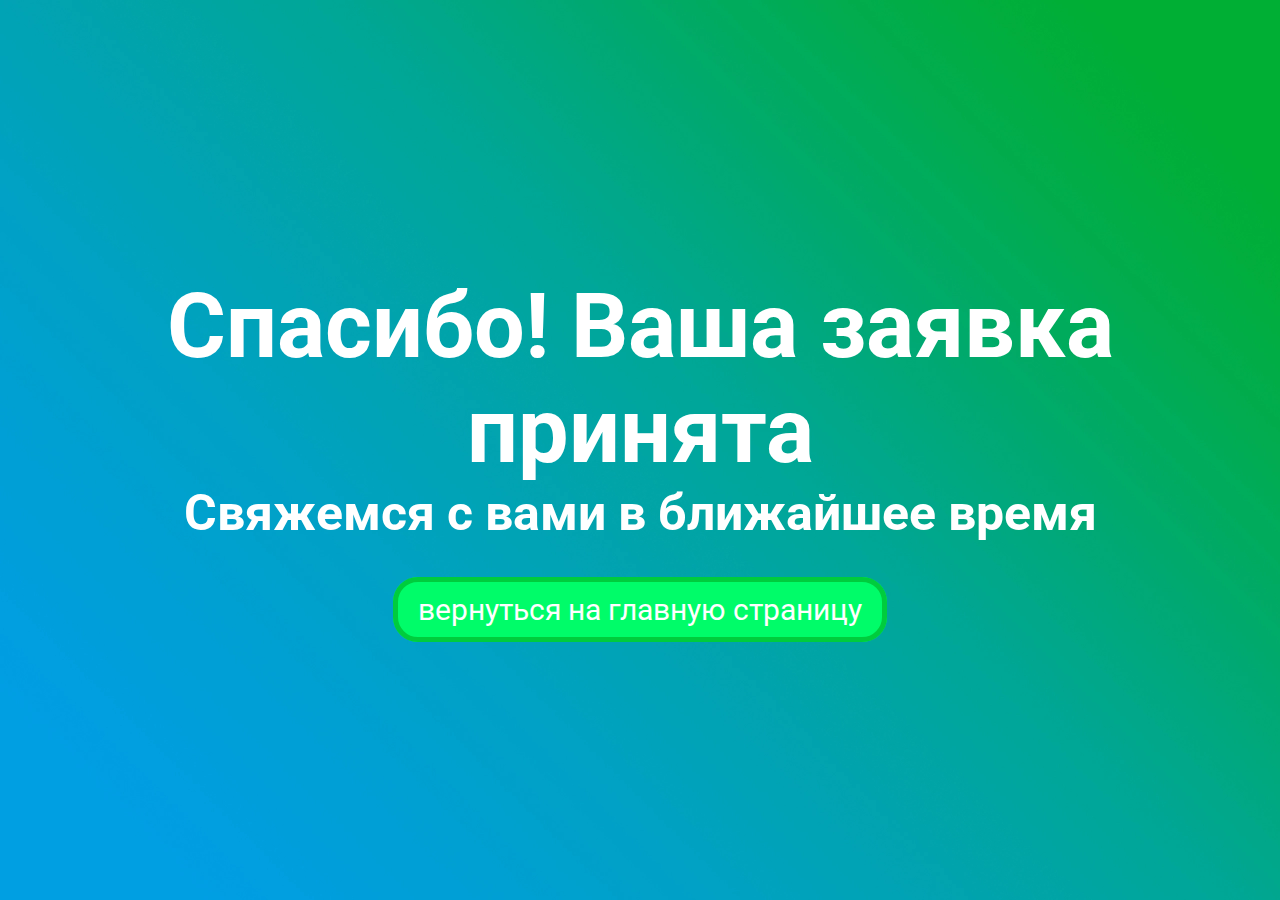
<file: thank-you.html>
<!DOCTYPE html>
<html lang="ru">

<head>
    <meta charset="UTF-8">
    <meta http-equiv="X-UA-Compatible" content="IE=edge">
    <meta name="viewport" content="width=device-width, initial-scale=1.0">
    <link
        href="https://fonts.googleapis.com/css2?family=Montserrat+Alternates:wght@500;600;700;800;900&family=Montserrat:wght@300;400;500;600;700&family=Roboto:wght@500&display=swap"
        rel="stylesheet">
    <link rel="stylesheet" href="css/style.css">
    <title>Zarafshon Med</title>
</head>

<body class="body-order">
    <div class="order">
        <h1>Спасибо!
            Ваша заявка принята</h1>
        <h3>Свяжемся с вами в ближайшее время</h3>
        <a href="index.html">вернуться на главную страницу</a>
    </div>
</body>

</html>
</file>
<file: css/style.css>
*,
*::before,
*::after {
    box-sizing: border-box;
    -webkit-box-sizing: border-box;
    -moz-box-sizing: border-box;
    margin: 0;
    padding: 0;
}

p {
    margin: 0;
    padding: 0;
}

h1,
h2,
h3,
h4,
h5,
h6 {
    margin: 0;
    padding: 0;
}

li {
    list-style: none;
}

a {
    color: #fff;
    text-decoration: none;
}

img {
    width: 100%;
    height: auto;
}

.container {
    max-width: 1170px;
    width: 100%;
    padding: 0 15px;
}

.main {
    overflow: hidden;
}

/* Header
============================================= */
.header {
    position: absolute;
    width: 100%;
    z-index: 9;
    top: 0;
    left: 0;
    right: 0;
}

.header__info {
    display: -webkit-box;
    display: -ms-flexbox;
    display: flex;
    -webkit-box-pack: center;
    -ms-flex-pack: center;
    justify-content: center;
    text-align: center;
    -webkit-box-orient: vertical;
    -webkit-box-direction: normal;
    -ms-flex-direction: column;
    flex-direction: column;
    -webkit-box-align: center;
    -ms-flex-align: center;
    align-items: center;
    position: absolute;
    z-index: 2;
    top: 0;
    left: 0;
    right: 0;
    top: calc(50% - 147px);
}

.nav {
    display: -webkit-box;
    display: -ms-flexbox;
    display: flex;
    -webkit-box-pack: justify;
    -ms-flex-pack: justify;
    justify-content: space-between;
    -webkit-box-align: center;
    -ms-flex-align: center;
    align-items: center;
    padding-top: 37px;
}

.nav.fixed {
    width: 100%;
    display: -webkit-box;
    display: -ms-flexbox;
    display: flex;
    -webkit-box-pack: center;
    -ms-flex-pack: center;
    justify-content: center;
    -webkit-box-align: center;
    -ms-flex-align: center;
    align-items: center;
    position: fixed;
    z-index: 2;
    border: none;
    background: #fff;
    -webkit-box-shadow: 0 5px 10px rgba(0, 0, 0, 0.5);
    box-shadow: 0 5px 10px rgba(0, 0, 0, 0.5);
    height: 75px;
    left: 0;
    padding-top: 0;
    -webkit-transition: all .5s ease-in;
    -o-transition: all .5s ease-in;
    transition: all .5s ease-in;
}

.nav.fixed .logo img {
    width: 80%;
}

.nav.fixed .logo::after {
    display: none;
}

.nav__link a {
    padding: 5px 20px;
    position: relative;
    margin: 0 10px;
    display: inline-block;
    font-size: 14px;
    color: #00444f;
    font-weight: 700;
    font-family: "Montserrat Alternates";
    text-transform: uppercase;
}

.nav__link a span {
    position: absolute;
    display: block;
    background: #00444f;
}

.nav__link a span:nth-child(1) {
    left: 0;
    bottom: 0;
    width: 2px;
    height: 100%;
    transform: scaleY(0);
    -webkit-transform: scaleY(0);
    -moz-transform: scaleY(0);
    -ms-transform: scaleY(0);
    -o-transform: scaleY(0);
    -webkit-transform-origin: top;
    -ms-transform-origin: top;
    transform-origin: top;
    -webkit-transition: -webkit-transform .5s;
    transition: -webkit-transform .5s;
    transition: transform .5s;
    transition: transform .5s, -webkit-transform .5s;
    -webkit-transition: transform .5s;
    -moz-transition: transform .5s;
    -ms-transition: transform .5s;
    -o-transition: transform .5s;
}

.nav__link a:hover span:nth-child(1) {
    transform: scaleY(1);
    -webkit-transform: scaleY(1);
    -moz-transform: scaleY(1);
    -ms-transform: scaleY(1);
    -o-transform: scaleY(1);
    -webkit-transform-origin: bottom;
    -ms-transform-origin: bottom;
    transform-origin: bottom;
    -webkit-transition: -webkit-transform .5s;
    transition: -webkit-transform .5s;
    transition: transform .5s;
    transition: transform .5s, -webkit-transform .5s;
    -webkit-transition: transform .5s;
    -moz-transition: transform .5s;
    -ms-transition: transform .5s;
    -o-transition: transform .5s;
}

.nav__link a span:nth-child(2) {
    left: 0;
    bottom: 0;
    width: 100%;
    height: 2px;
    transform: scaleX(0);
    -webkit-transform: scaleX(0);
    -moz-transform: scaleX(0);
    -ms-transform: scaleX(0);
    -o-transform: scaleX(0);
    -webkit-transform-origin: left;
    -ms-transform-origin: left;
    transform-origin: left;
    -webkit-transition: -webkit-transform .5s;
    transition: -webkit-transform .5s;
    transition: transform .5s;
    transition: transform .5s, -webkit-transform .5s;
    -webkit-transition: transform .5s;
    -moz-transition: transform .5s;
    -ms-transition: transform .5s;
    -o-transition: transform .5s;
}

.nav__link a:hover span:nth-child(2) {
    transform: scaleX(1);
    -webkit-transform: scaleX(1);
    -moz-transform: scaleX(1);
    -ms-transform: scaleX(1);
    -o-transform: scaleX(1);
    -webkit-transform-origin: right;
    -ms-transform-origin: right;
    transform-origin: right;
    -webkit-transition: -webkit-transform .5s;
    transition: -webkit-transform .5s;
    transition: transform .5s;
    transition: transform .5s, -webkit-transform .5s;
    -webkit-transition: transform .5s;
    -moz-transition: transform .5s;
    -ms-transition: transform .5s;
    -o-transition: transform .5s;
}

.nav__link a span:nth-child(3) {
    right: 0;
    top: 0;
    width: 2px;
    height: 100%;
    transform: scaleY(0);
    -webkit-transform: scaleY(0);
    -moz-transform: scaleY(0);
    -ms-transform: scaleY(0);
    -o-transform: scaleY(0);
    -webkit-transform-origin: bottom;
    -ms-transform-origin: bottom;
    transform-origin: bottom;
    -webkit-transition: -webkit-transform .5s;
    transition: -webkit-transform .5s;
    transition: transform .5s;
    transition: transform .5s, -webkit-transform .5s;
    -webkit-transition: transform .5s;
    -moz-transition: transform .5s;
    -ms-transition: transform .5s;
    -o-transition: transform .5s;
}

.nav__link a:hover span:nth-child(3) {
    transform: scaleY(1);
    -webkit-transform: scaleY(1);
    -moz-transform: scaleY(1);
    -ms-transform: scaleY(1);
    -o-transform: scaleY(1);
    -webkit-transform-origin: top;
    -ms-transform-origin: top;
    transform-origin: top;
    -webkit-transition: -webkit-transform .5s;
    transition: -webkit-transform .5s;
    transition: transform .5s;
    transition: transform .5s, -webkit-transform .5s;
    -webkit-transition: transform .5s;
    -moz-transition: transform .5s;
    -ms-transition: transform .5s;
    -o-transition: transform .5s;
}

.nav__link a span:nth-child(4) {
    left: 0;
    top: 0;
    width: 100%;
    height: 2px;
    transform: scaleX(0);
    -webkit-transform: scaleX(0);
    -moz-transform: scaleX(0);
    -ms-transform: scaleX(0);
    -o-transform: scaleX(0);
    -webkit-transform-origin: right;
    -ms-transform-origin: right;
    transform-origin: right;
    -webkit-transition: -webkit-transform .5s;
    transition: -webkit-transform .5s;
    transition: transform .5s;
    transition: transform .5s, -webkit-transform .5s;
    -webkit-transition: transform .5s;
    -moz-transition: transform .5s;
    -ms-transition: transform .5s;
    -o-transition: transform .5s;
}

.nav__link a:hover span:nth-child(4) {
    transform: scaleX(1);
    -webkit-transform: scaleX(1);
    -moz-transform: scaleX(1);
    -ms-transform: scaleX(1);
    -o-transform: scaleX(1);
    -webkit-transform-origin: left;
    -ms-transform-origin: left;
    transform-origin: left;
    -webkit-transition: -webkit-transform .5s;
    transition: -webkit-transform .5s;
    transition: transform .5s;
    transition: transform .5s, -webkit-transform .5s;
    -webkit-transition: transform .5s;
    -moz-transition: transform .5s;
    -ms-transition: transform .5s;
    -o-transition: transform .5s;
}

.nav__link a:hover {
    color: #000000;
    transition: all .3s ease-in;
    -webkit-transition: all .3s ease-in;
    -moz-transition: all .3s ease-in;
    -ms-transition: all .3s ease-in;
    -o-transition: all .3s ease-in;
}

.nav__link a:last-child {
    margin-right: 0;
}

.tel {
    display: -webkit-box;
    display: -ms-flexbox;
    display: flex;
    -webkit-box-align: center;
    -ms-flex-align: center;
    align-items: center;
}

.tel img {
    width: 21px;
    height: 21px;
    margin-right: 10px;
}

.tel a {
    font-size: 14px;
    line-height: 17px;
    color: #00444f;
    font-weight: 600;
    font-family: "Montserrat";
}

.tel a:hover {
    color: #000;
    -webkit-transition: all .3s ease-in;
    -o-transition: all .3s ease-in;
    transition: all .3s ease-in;
}

/* Intro
============================================= */
.intro {
    position: relative;
    display: -webkit-box;
    display: -ms-flexbox;
    display: flex;
    -webkit-box-align: center;
    -ms-flex-align: center;
    align-items: center;
    -webkit-box-pack: center;
    -ms-flex-pack: center;
    justify-content: center;
}

.intro .container {
    position: absolute;
    top: 40%;
}

.intro__title {
    font-size: 60px;
    line-height: 68px;
    color: #002b32;
    font-weight: 900;
    font-family: 'Montserrat Alternates';
    position: absolute;
    z-index: 3;
    background: url('../img/gradient.webp') no-repeat center;
    -webkit-background-clip: text;
    -webkit-text-fill-color: transparent;
    -webkit-animation-duration: 5s;
    animation-duration: 5s;
    -webkit-animation-name: gradient;
    animation-name: gradient;
    -webkit-animation-iteration-count: infinite;
    animation-iteration-count: infinite;
}

@-webkit-keyframes gradient {
    0% {
        background-position: 0%;
    }

    60% {
        background-position: 0%;
    }

    100% {
        background-position: -800%;
    }
}

@keyframes gradient {
    0% {
        background-position: 0%;
    }

    60% {
        background-position: 0%;
    }

    100% {
        background-position: -800%;
    }
}

/* Section
============================================= */
.section {
    margin-bottom: 0;
}

.section__title {
    font-size: 35px;
    line-height: 55px;
    color: #002b32;
    font-weight: 800;
    font-family: "Montserrat Alternates";
    margin-bottom: 40px;
    margin-top: 80px;
}

.sec-title {
    margin-top: 0;
    padding-top: 80px;
}

.section__content-top {
    display: -webkit-box;
    display: -ms-flexbox;
    display: flex;
    -webkit-box-align: center;
    -ms-flex-align: center;
    align-items: center;
    -webkit-box-pack: justify;
    -ms-flex-pack: justify;
    justify-content: space-between;
    overflow: hidden;
}

.section__content-left {
    width: 603px;
    height: 357px;
    margin-right: 15px;
    overflow: hidden;
    border-radius: 20px;
}

.section__bottom-right {
    overflow: hidden;
    border-radius: 20px;
    -webkit-border-radius: 20px;
    -moz-border-radius: 20px;
    -ms-border-radius: 20px;
    -o-border-radius: 20px;
}

.section__content-img {
    -webkit-animation-name: section-img;
    animation-name: section-img;
    -webkit-animation-iteration-count: infinite;
    animation-iteration-count: infinite;
    -webkit-animation-duration: 20s;
    animation-duration: 20s;
}

@-webkit-keyframes section-img {
    0% {
        transform: scale(1);
        -webkit-transform: scale(1);
        -moz-transform: scale(1);
        -ms-transform: scale(1);
        -o-transform: scale(1);
    }

    100% {
        transform: scale(1.5);
        -webkit-transform: scale(1.5);
        -moz-transform: scale(1.5);
        -ms-transform: scale(1.5);
        -o-transform: scale(1.5);
    }
}

@keyframes section-img {
    0% {
        transform: scale(1);
        -webkit-transform: scale(1);
        -moz-transform: scale(1);
        -ms-transform: scale(1);
        -o-transform: scale(1);
    }

    100% {
        transform: scale(1.5);
        -webkit-transform: scale(1.5);
        -moz-transform: scale(1.5);
        -ms-transform: scale(1.5);
        -o-transform: scale(1.5);
    }
}

.section__content-left img {
    max-width: 578px;
    height: 357px;
    width: 100%;
}

.section__content-right {
    margin-left: 15px;
    width: 603px;
    height: 357px;
    border-radius: 20px;
    -webkit-filter: drop-shadow(0 0 5px rgba(0, 181, 208, 0.25));
    filter: drop-shadow(0 0 5px rgba(0, 181, 208, 0.25));
    background-color: #ffffff;
}

.section__content-right h3 {
    font-size: 17px;
    color: #000000;
    font-weight: 500;
    font-family: "Montserrat";
    padding: 30px 0 20px 30px;
}

.section__content-right p {
    font-size: 17px;
    line-height: 23px;
    color: #000000;
    font-weight: 400;
    font-family: "Montserrat";
    padding: 30px;
    padding-top: 0;
}

.section__info-1 {
    margin-bottom: 110px;
}

.section__info-2 {
    display: -webkit-box;
    display: -ms-flexbox;
    display: flex;
}

.section__content-box {
    display: -webkit-box;
    display: -ms-flexbox;
    display: flex;
    -webkit-box-align: center;
    -ms-flex-align: center;
    align-items: center;
    margin-bottom: 15px;
    width: 551px;
    height: 127px;
    -webkit-filter: drop-shadow(0px 8px 15px rgba(0, 181, 208, 0.25));
    filter: drop-shadow(0px 8px 15px rgba(0, 181, 208, 0.25));
    background-color: #ffffff;
}

.section__bottom-left {
    margin-right: 15px;
    width: 555px;
    height: 357px;
}

.section__bottom-right {
    margin-left: 15px;
}

.section__content-box img {
    width: 16%;
    margin-right: 22px;
    margin-left: 20px;
    border-radius: 18px;
    background-color: #eafcff;
    padding: 12px;
}

.section__content-box p {
    font-size: 19px;
    color: #0f2336;
    font-weight: 700;
    font-family: "Montserrat Alternates";
}

/* Article
============================================= */
.article {
    padding-top: 80px;
}

.article__inner {
    background: url('../img/article-bg.webp') no-repeat center;
    background-size: cover;
    width: 100%;
    height: 550px;
    display: -webkit-box;
    display: -ms-flexbox;
    display: flex;
    -webkit-box-align: center;
    -ms-flex-align: center;
    align-items: center;
    margin-bottom: 0;
}

.article__title {
    font-size: 35px;
    color: #002b32;
    margin-left: 80px;
    padding-top: 25px;
    font-weight: 800;
    font-family: "Montserrat Alternates";
}

/* Slider */
.slick-slider {
    position: relative;

    display: block;
    -webkit-box-sizing: border-box;
    box-sizing: border-box;

    -webkit-user-select: none;
    -moz-user-select: none;
    -ms-user-select: none;
    user-select: none;

    -webkit-touch-callout: none;
    -khtml-user-select: none;
    -ms-touch-action: pan-y;
    touch-action: pan-y;
    -webkit-tap-highlight-color: transparent;
    outline: none;
    margin: 0 auto;
    text-align: center;
    margin-top: 30px;
    padding-bottom: 40px;
}

.slick-list {
    position: relative;

    display: block;
    overflow: hidden;

    outline: none;
    margin: 0;
    padding: 0;
}

.slick-list:focus {
    outline: none;
}

.slick-list.dragging {
    cursor: pointer;
}

.slick-slider .slick-track,
.slick-slider .slick-list {
    -webkit-transform: translate3d(0, 0, 0);
    -ms-transform: translate3d(0, 0, 0);
    transform: translate3d(0, 0, 0);
}

.slick-track {
    position: relative;
    top: 0;
    left: 0;

    display: block;
    margin-left: auto;
    margin-right: auto;
}

.slick-track:before,
.slick-track:after {
    display: table;
    content: '';
}

.slick-track:after {
    clear: both;
}

.slick-loading .slick-track {
    visibility: hidden;
}

.slick-slide {
    display: none;
    float: left;
    outline: none;
    height: 100%;
    min-height: 1px;
}

[dir='rtl'] .slick-slide {
    float: right;
}

.slick-slide img {
    display: block;
    max-width: 150px;
    margin: 0 auto;
    width: 100%;
}

.slick-slide.slick-loading img {
    display: none;
}

.slick-slide.dragging img {
    pointer-events: none;
}

.slick-initialized .slick-slide {
    display: block;
}

.slick-loading .slick-slide {
    visibility: hidden;
}

.slick-vertical .slick-slide {
    display: block;

    height: auto;

    border: 1px solid transparent;
}

.slick-arrow.slick-hidden {
    display: none;
}

.slick-dots {
    bottom: 50px;
}

.slick-dots li {
    background: none;
}

.slick-dots li button:before {
    font-size: 10px;
    color: #fff;
    opacity: 1;
}

.slick-dots li.slick-active button:before {
    opacity: 1;
    font-size: 15px;
    color: #C8B372;
}

.slick-next:before,
.slick-prev:before {
    font-family: 'slick';
    font-size: 30px;
    line-height: 1;
    opacity: 1;
    color: #fff;
    -webkit-font-smoothing: antialiased;
    -moz-osx-font-smoothing: grayscale;
}

.slick-prev {
    left: -35px;
}

.slider-item {
    width: 247px;
    height: 375px;
    border-radius: 10px;
    -webkit-filter: drop-shadow(0 0 10px rgba(0, 125, 145, 0.1));
    filter: drop-shadow(0 0 10px rgba(0, 125, 145, 0.1));
    background-color: #ffffff;
    margin: 0 10px;
    display: -webkit-box;
    display: -ms-flexbox;
    display: flex;
    -webkit-box-align: center;
    -ms-flex-align: center;
    align-items: center;
    -webkit-box-pack: center;
    -ms-flex-pack: center;
    justify-content: center;
    -webkit-box-orient: vertical;
    -webkit-box-direction: normal;
    -ms-flex-direction: column;
    flex-direction: column;
    cursor: pointer;
}

.slider__top {
    position: relative;
    overflow: hidden;
}

.slider-item:hover .slider-img {
    position: absolute;
    left: 0;
    right: 0;
    transform: scale(1.3);
    -webkit-transform: scale(1.3);
    -moz-transform: scale(1.3);
    -ms-transform: scale(1.3);
    -o-transform: scale(1.3);
    transition: all .6s ease-in;
    -webkit-transition: all .6s ease-in;
    -moz-transition: all .6s ease-in;
    -ms-transition: all .6s ease-in;
    -o-transition: all .6s ease-in;
}

.slider__top {
    height: 225px;
    display: -webkit-box;
    display: -ms-flexbox;
    display: flex;
    -webkit-box-align: center;
    -ms-flex-align: center;
    align-items: center;
}

.slider__bottom {
    height: 224px;
    position: relative;
}

.slider__bottom h4 {
    font-size: 16px;
    color: #000000;
    font-weight: 500;
    font-family: "Montserrat";
    text-align: center;
    margin-bottom: 17px;
}

.slider__bottom p {
    font-size: 14px;
    line-height: 15px;
    color: #000000;
    font-weight: 400;
    font-family: "Montserrat";
    text-align: center;
    margin: 0 auto;
    width: 150px;
    margin-bottom: 30px;
}

.slider__bottom a {
    font-size: 10px;
    color: #ffffff;
    font-weight: 500;
    font-family: "Montserrat";
    text-align: center;
    width: 128px;
    border-radius: 14px;
    background-color: #00b5d0;
    padding: 8px 32px;
    position: absolute;
    left: calc(50% - 64px);
    top: 43%;
}

.action__button-info {
    position: relative;
    outline: none;
    cursor: pointer;
}

.action__button-info:before {
    position: absolute;
    content: '';
    top: -2px;
    left: -2px;
    height: calc(100% + 4px);
    width: calc(100% + 4px);
    border-radius: 14px;
    z-index: -1;
    opacity: 1;
    filter: blur(1px);
    background: -o-linear-gradient(45deg, #00ffbf, #6efc4b, #fffb00, #48ff00, #00ffd5, #002bff, #7a00ff, #ff00c8, #d9ff00);
    background: linear-gradient(45deg, #00ffbf, #6efc4b, #fffb00, #48ff00, #00ffd5, #002bff, #7a00ff, #ff00c8, #d9ff00);
    background-size: 400%;
    -webkit-transition: opacity .3s ease-in-out;
    -o-transition: opacity .3s ease-in-out;
    transition: opacity .3s ease-in-out;
    -webkit-animation: animate 20s linear infinite;
    animation: animate 20s linear infinite;
    -webkit-filter: blur(1px);
    -webkit-border-radius: 14px;
    -moz-border-radius: 14px;
    -ms-border-radius: 14px;
    -o-border-radius: 14px;
}

.action__button-info:hover:before {
    opacity: 1;
}

.action__button-info:hover:active {
    background: none;
}

.action__button-info:hover:active:before {
    filter: blur(2px);
    -webkit-filter: blur(2px);
}

.action__button-info:hover {
    background: none;
}

@-webkit-keyframes animate {
    0% {
        background-position: 0 0;
    }

    50% {
        background-position: 400% 0;
    }

    100% {
        background-position: 0 0;
    }
}

@keyframes animate {
    0% {
        background-position: 0 0;
    }

    50% {
        background-position: 400% 0;
    }

    100% {
        background-position: 0 0;
    }
}

/* Article
============================================= */
.article__content {
    display: -webkit-box;
    display: -ms-flexbox;
    display: flex;
    -webkit-box-pack: justify;
    -ms-flex-pack: justify;
    justify-content: space-between;
    padding-top: 50px;
    margin-bottom: 100px;
}

.news {
    margin: 0 15px;
    width: 372px;
    height: 475px;
    border-radius: 20px;
    background-color: #f6f6f6;
    overflow: hidden;
}

.news__top {
    position: relative;
    overflow: hidden;
}

.news img {
    border-top-left-radius: 20px;
    border-top-right-radius: 20px;
}

.news:hover .news-img {
    transform: scale(1.3);
    transition: all .5s linear;
    -webkit-transform: scale(1.3);
    -moz-transform: scale(1.3);
    -ms-transform: scale(1.3);
    -o-transform: scale(1.3);
    -webkit-transition: all .5s linear;
    -moz-transition: all .5s linear;
    -ms-transition: all .5s linear;
    -o-transition: all .5s linear;
    border-top-left-radius: 20px;
    border-top-right-radius: 20px;
}

.news h3 {
    font-size: 17px;
    color: #222221;
    font-weight: 600;
    font-family: "Montserrat Alternates";
    padding: 20px;
}

.news p {
    font-size: 14px;
    color: #333333;
    font-weight: 500;
    font-family: "Montserrat Alternates";
    padding: 0 20px 45px 20px;
}

.news:hover {
    background-color: #69dbd6;
    transition: all .4s ease-in;
    -webkit-transition: all .4s ease-in;
    -moz-transition: all .4s ease-in;
    -ms-transition: all .4s ease-in;
    -o-transition: all .4s ease-in;
}

.news:hover p {
    color: #fff;
}

.news:hover h3 {
    color: #fff;
}

.news1-title {
    margin: 50px auto;
    text-align: center;
}

.news1-bottom {
    padding-bottom: 50px;
    margin-top: 30px;
}

.news1-bottom h3 {
    padding-bottom: 20px;
}

/* Contact
============================================= */
.contact {
    background: url('../img/contact-bg.webp') no-repeat center;
    background-size: cover;
    width: 100%;
    height: 850px;
    position: relative;
}

.contact__content {
    display: -webkit-box;
    display: -ms-flexbox;
    display: flex;
    -webkit-box-pack: center;
    -ms-flex-pack: center;
    justify-content: center;
    -webkit-box-align: center;
    -ms-flex-align: center;
    align-items: center;
    padding-top: 79px;
    position: relative;
    z-index: 2;
}

.circle-1 {
    position: absolute;
    width: 159px;
    left: -5%;
    top: -3px;
    z-index: -1;
}

.circle-2 {
    position: absolute;
    width: 335px;
    bottom: -10%;
    right: -15%;
    z-index: 1;
}

.circle-3 {
    position: absolute;
    width: 653px;
    bottom: -12%;
    left: -8%;
    z-index: -1;
}

.contact__content-left {
    position: relative;
    overflow: hidden;
}

.contact__content-right {
    text-align: center;
}

.nurse {
    width: 618px;
}

form {
    background: url('../img/form.webp') no-repeat center;
    width: 522px;
    height: 625px;
}

.contact__content-right h3 {
    font-size: 35px;
    line-height: 55px;
    color: #002b32;
    font-weight: 800;
    font-family: "Montserrat Alternates";
}

.contact__content-right p {
    font-size: 18px;
    color: #002b32;
    font-weight: 500;
    font-family: "Montserrat Alternates";
    text-align: center;
    margin-bottom: 20px;
    margin-top: 8px;
}

.name {
    width: 460px;
    border-radius: 10px;
    -webkit-filter: drop-shadow(0 0 2.5px rgba(0, 0, 0, 0.25));
    filter: drop-shadow(0 0 2.5px rgba(0, 0, 0, 0.25));
    background-color: #ffffff;
    border: none;
    outline: none;
    font-size: 15px;
    color: #002b32;
    font-weight: 300;
    font-family: "Montserrat";
    padding: 29px 0 29px 25px;
    margin: 20px 0;
    margin-top: 60px;
}

.telephone {
    width: 460px;
    border-radius: 10px;
    -webkit-filter: drop-shadow(0 0 2.5px rgba(0, 0, 0, 0.25));
    filter: drop-shadow(0 0 2.5px rgba(0, 0, 0, 0.25));
    background-color: #ffffff;
    border: none;
    outline: none;
    font-size: 15px;
    color: #002b32;
    font-weight: 300;
    font-family: "Montserrat";
    padding: 29px 0 29px 25px;
    margin: 20px 0;
}

.message {
    width: 460px;
    border-radius: 10px;
    -webkit-filter: drop-shadow(0 0 2.5px rgba(0, 0, 0, 0.25));
    filter: drop-shadow(0 0 2.5px rgba(0, 0, 0, 0.25));
    background-color: #ffffff;
    border: none;
    font-size: 15px;
    color: #002b32;
    font-weight: 300;
    font-family: "Montserrat";
    padding: 28px 0 28px 25px;
    margin: 20px 0;
    max-height: 80px;
    outline: none;
    resize: none;

}

.form__info {
    display: -webkit-box;
    display: -ms-flexbox;
    display: flex;
    width: 300px;
    margin: 0 auto;
    font-size: 15px;
    color: #001d22;
    font-weight: 300;
    font-family: "Montserrat";
    -webkit-box-align: center;
    -ms-flex-align: center;
    align-items: center;
    margin-top: 15px;
    margin-bottom: 30px;
}

.chekbox {
    width: 16px;
    background: #fff;
    color: #000;
}

.form__info span {
    color: #00ffff;
}

.form-link {
    font-size: 15px;
    color: #ffffff;
    font-weight: 700;
    font-family: "Montserrat";
    width: 250px;
    border-radius: 28px;
    filter: drop-shadow(0 0 10px #a1f2ff);
    background-color: #007d91;
    padding: 15px;
    cursor: pointer;
    -webkit-filter: drop-shadow(0 0 10px #a1f2ff);
    border: none;
    outline: none;
}

.form-link:hover {
    color: #00ffff;
}

.caption-a {
    -webkit-animation-name: caption-effects;
    animation-name: caption-effects;
    -webkit-animation-duration: 1s;
    animation-duration: 1s;
    -webkit-animation-timing-function: linear;
    animation-timing-function: linear;
    -webkit-animation-iteration-count: infinite;
    animation-iteration-count: infinite;
    transition: all 1s linear;
    -webkit-transition: all 1s linear;
    -moz-transition: all 1s linear;
    -ms-transition: all 1s linear;
    -o-transition: all 1s linear;
}

@-webkit-keyframes caption-effects {
    0% {
        -webkit-box-shadow: 0 0 10px #007d91, 0 0 10px #007d91, 0 0 10px #007d91;
        box-shadow: 0 0 10px #007d91, 0 0 10px #007d91, 0 0 10px #007d91;
    }

    50% {
        -webkit-box-shadow: none;
        box-shadow: none;
        background: #d99f5702;
    }

    100% {
        -webkit-box-shadow: 0 0 10px #007d91, 0 0 10px #007d91, 0 0 10px #007d91;
        box-shadow: 0 0 10px #007d91, 0 0 10px #007d91, 0 0 10px #007d91;
    }
}

@keyframes caption-effects {
    0% {
        -webkit-box-shadow: 0 0 10px #007d91, 0 0 10px #007d91, 0 0 10px #007d91;
        box-shadow: 0 0 10px #007d91, 0 0 10px #007d91, 0 0 10px #007d91;
    }

    50% {
        -webkit-box-shadow: none;
        box-shadow: none;
        background: #d99f5702;
    }

    100% {
        -webkit-box-shadow: 0 0 10px #007d91, 0 0 10px #007d91, 0 0 10px #007d91;
        box-shadow: 0 0 10px #007d91, 0 0 10px #007d91, 0 0 10px #007d91;
    }
}

/* Footer
============================================= */
.footer {
    background: url('../img/footer-bg.webp') no-repeat center;
    background-size: cover;
    width: 100%;
    height: 220px;
    display: -webkit-box;
    display: -ms-flexbox;
    display: flex;
    -webkit-box-align: center;
    -ms-flex-align: center;
    align-items: center;
}

.footer__content {
    display: -webkit-box;
    display: -ms-flexbox;
    display: flex;
    -webkit-box-align: center;
    -ms-flex-align: center;
    align-items: center;
    -webkit-box-pack: justify;
    -ms-flex-pack: justify;
    justify-content: space-between;
}

.copyright {
    font-size: 13px;
    line-height: 20px;
    color: #ffffff;
    font-weight: 400;
    font-family: "Montserrat";
}

.footer__content h4 {
    font-size: 14px;
    line-height: 20px;
    color: #ffffff;
    font-weight: 400;
    font-family: "Montserrat";
    margin-bottom: 10px;
}

.footer__content a {
    font-size: 14px;
    line-height: 20px;
    color: #ffffff;
    font-weight: 700;
    font-family: "Montserrat";
}

/*  Nav-toggle
========================== */

.nav-toggle {
    position: absolute;
    padding: 15px;
    font-size: 0;
    color: transparent;
    border: 0;
    background: none;
    cursor: pointer;
    display: none;
    top: 24px;
    right: 24px;
    z-index: 1;
    width: 30px;
}

.nav__menu {
    display: -webkit-box;
    display: -ms-flexbox;
    display: flex;
    -webkit-box-pack: justify;
    -ms-flex-pack: justify;
    justify-content: space-between;
}

.nav-toggle:focus {
    outline: 0;
}

.nav-toggle__item {
    width: 100%;
    height: 3px;
    display: block;
    background-color: #00fc69;
    position: absolute;
    top: 0;
    bottom: 0;
    right: 0;
    left: 0;
    margin: auto;
    -webkit-transition: all .5s linear;
    -o-transition: all .5s linear;
    transition: all .5s linear;
}

.nav-toggle.active .nav-toggle__item {
    background: none;
}

.nav-toggle__item::before,
.nav-toggle__item::after {
    content: "";
    width: 100%;
    height: 3px;
    background-color: #00fc69;
    position: absolute;
    left: 0;
    z-index: 1;
    -webkit-transition: -webkit-transform .5s linear;
    transition: -webkit-transform .5s linear;
    -o-transition: transform .5s linear;
    transition: transform .5s linear;
    transition: transform .5s linear, -webkit-transform .5s linear;
    transition: transform .5s linear, -webkit-transform .2s linear;
}

.nav-toggle__item::before {
    top: -8px;
}

.nav-toggle.active .nav-toggle__item::before {
    -webkit-transform-origin: left top;
    -ms-transform-origin: left top;
    transform-origin: left top;
    -webkit-transform: rotate(400deg) translateX(-5px);
    -ms-transform: rotate(400deg) translateX(-5px);
    transform: rotate(400deg) translateX(-5px);
    margin: 10px;
    margin-top: -3px;
}

.nav-toggle.active .nav-toggle__item::after {
    -webkit-transform-origin: left bottom;
    -ms-transform-origin: left bottom;
    transform-origin: left bottom;
    -webkit-transform: rotate(-400deg) translateX(-5px);
    -ms-transform: rotate(-400deg) translateX(-5px);
    transform: rotate(-400deg) translateX(-5px);
    margin: 10px;
    margin-bottom: 7px;
}

.nav-toggle__item::after {
    bottom: -8px;
}

.nav-toggle {
    display: none;
}

/* Modal
============================================= */
.modal-dialog {
    max-width: 1100px;
    margin: 0 auto;
    margin-top: 200px;
}

.modal-content {
    border-radius: 30px;
    -webkit-border-radius: 30px;
    -moz-border-radius: 30px;
    -ms-border-radius: 30px;
    -o-border-radius: 30px;
    border: 1px solid #00b5d0;
}

.modal-header {
    border-bottom: none;
}

.modal-header .btn-close {
    padding: .5rem .5rem;
    margin: 0.5rem 0.5rem -0.5rem auto;
}

.modal__box {
    display: -webkit-box;
    display: -ms-flexbox;
    display: flex;
    -webkit-box-align: center;
        -ms-flex-align: center;
            align-items: center;
    width: 100%;
    margin-bottom: 50px;
}

.modal__box-left {
    width: 50%;
    margin-right: 15px;
    border-radius: 30px;
    background-color: #ffffff;
    border: 1px solid #d7d7d7;
    display: -webkit-box;
    display: -ms-flexbox;
    display: flex;
    -webkit-box-pack: center;
        -ms-flex-pack: center;
            justify-content: center;
    -webkit-box-align: center;
        -ms-flex-align: center;
            align-items: center;
    -webkit-border-radius: 30px;
    -moz-border-radius: 30px;
    -ms-border-radius: 30px;
    -o-border-radius: 30px;
    margin-left: 30px;
    overflow: hidden;
}

.modal__box-left img {
    padding: 55px;
}

.modal__box-left img:hover {
    cursor: pointer;
    transition: all .5s ease-in;
    transform: scale(1.3);
    -webkit-transform: scale(1.3);
    -moz-transform: scale(1.3);
    -ms-transform: scale(1.3);
    -o-transform: scale(1.3);
    -webkit-transition: all .5s ease-in;
    -moz-transition: all .5s ease-in;
    -ms-transition: all .5s ease-in;
    -o-transition: all .5s ease-in;
}

.modal__box-right {
    width: 50%;
    margin-left: 15px;
    margin-right: 30px;
}

.modal__box-right h2 {
    font-size: 30px;
    color: #333333;
    font-weight: 700;
    font-family: "Montserrat Alternates";
    margin-bottom: 10px;
}

.modal__box-right h4 {
    font-size: 25px;
    color: #333333;
    font-weight: 700;
    font-family: "Montserrat Alternates";
    margin-bottom: 15px;
}

.modal__box-right span {
    font-size: 15px;
    color: #333333;
    font-weight: 700;
    font-family: "Montserrat Alternates";
}

.modal__box-right h3 {
    font-size: 23px;
    color: #333333;
    font-weight: 700;
    font-family: "Montserrat Alternates";
    margin-bottom: 15px;
    margin-top: 10px;
}

.modal__box-right p {
    font-size: 17px;
    color: #333333;
    font-weight: 700;
    font-family: "Montserrat Alternates";
    margin-top: 10px;
    max-width: 500px;
}

/* Order
============================================= */
.body-order {
    display: -webkit-box;
    display: -ms-flexbox;
    display: flex;
    -webkit-box-pack: center;
        -ms-flex-pack: center;
            justify-content: center;
    -webkit-box-orient: vertical;
    -webkit-box-direction: normal;
        -ms-flex-direction: column;
            flex-direction: column;
    -webkit-box-align: center;
        -ms-flex-align: center;
            align-items: center;
    height: 100vh;
    overflow: hidden;
    background: url('../img/gradient_1.webp') no-repeat center;
    background-size: cover;
}

.order {
    text-align: center;
    max-width: 1200px;
    padding: 0 15px;
}

.order h1 {
    font-size: 90px;
    font-family: 'Roboto';
    color: #fff;
}

.order h3 {
    font-size: 50px;
    font-family: 'Roboto';
    color: #fff;
    margin-bottom: 50px;
}

.order a {
    font-size: 30px;
    font-family: 'Roboto';
    color: #fff;
    margin-top: 100px;
    padding: 10px 20px;
    border-radius: 25px;
    -webkit-border-radius: 25px;
    -moz-border-radius: 25px;
    -ms-border-radius: 25px;
    -o-border-radius: 25px;
    background: #00fc69;
    border: 5px solid rgb(0, 204, 61);
}

.order a:hover {
    background: none;
}

/* Responsive
============================================= */
@media (max-width: 1150px) {
    .nav__link a {
        margin: 0;
    }

    .section__content-right p {
        font-size: 16px;
        line-height: 20px;
    }

    .section__content-box {
        width: 481px;
        height: 108px;
    }
}

@media (min-width: 992px) and (max-width: 1023px) {
    .nav {
        -webkit-box-pack: center;
        -ms-flex-pack: center;
        justify-content: center;
    }

    .nav__link a {
        padding: 5px 16px;
    }

    .section__content-box {
        width: 465px;
        height: 104.6px;
    }

    .section__title {
        margin-bottom: 30px;
        margin-top: 50px;
    }

    .section__info-1 {
        margin-bottom: 50px;
    }

    .section {
        margin-bottom: 10px;
    }

    .article__inner {
        margin-bottom: 20px;
    }

    .article__content {
        margin-bottom: 50px;
    }

    .footer {
        height: 200px;
    }
}

@media (max-width: 991px) {
    .nav {
        display: block;
        position: absolute;
        top: -1200px;
        left: 0;
        right: 0;
        transition: all 1s ease-in;
        display: -webkit-box;
        display: -ms-flexbox;
        display: flex;
        height: 100vh;
        -webkit-box-orient: vertical;
        -webkit-box-direction: normal;
        -ms-flex-direction: column;
        flex-direction: column;
        -webkit-box-pack: center;
        -ms-flex-pack: center;
        justify-content: center;
        text-align: center;
        border: 1px solid #e4b016;
        opacity: 0;
        width: 100%;
        -webkit-transition: all 1s ease-in;
        -moz-transition: all 1s ease-in;
        -ms-transition: all 1s ease-in;
        -o-transition: all 1s ease-in;
    }

    .modal-dialog {
        margin-top: 0;
    }

    .nav-toggle {
        display: block;
        z-index: 999;
        position: fixed;
    }

    .nav.active {
        top: 1200px;
        opacity: 1;
        transition: all 1s ease-in;
        display: block;
        position: fixed;
        width: 100%;
        left: 0;
        right: 0;
        top: 0;
        background: #000;
        text-align: center;
        height: 100vh;
        display: -webkit-box;
        display: -ms-flexbox;
        display: flex;
        -webkit-box-orient: vertical;
        -webkit-box-direction: normal;
        -ms-flex-direction: column;
        flex-direction: column;
        -webkit-box-pack: center;
        -ms-flex-pack: center;
        justify-content: center;
        padding-top: 0;
        border: 1px solid #e4b016;
        z-index: 99;
        -webkit-transition: all 1s ease-in;
        -moz-transition: all 1s ease-in;
        -ms-transition: all 1s ease-in;
        -o-transition: all 1s ease-in;
    }

    .nav__link {
        display: -webkit-box;
        display: -ms-flexbox;
        display: flex;
        -webkit-box-orient: vertical;
        -webkit-box-direction: normal;
        -ms-flex-direction: column;
        flex-direction: column;
    }

    .logo {
        margin-bottom: 15px;
    }

    .nav__link a {
        font-size: 25px;
        margin: 5px 0;
    }

    .nav__link a:hover {
        color: #fff;
    }

    .tel {
        margin-top: 10px;
    }

    .tel a {
        font-size: 25px;
    }

    .tel a:hover {
        color: #fff;
    }

    .tel img {
        width: 30px;
        height: 30px;
    }

    #nav_toggle.fixed {
        position: relative;
        position: fixed;
    }

    .nav.fixed .nav-toggle {
        display: block;
    }

    .section__content-top {
        -webkit-box-orient: vertical;
        -webkit-box-direction: normal;
        -ms-flex-direction: column;
        flex-direction: column;
        -webkit-box-pack: center;
        -ms-flex-pack: center;
        justify-content: center;
    }

    .section__content-left,
    .section__content-right {
        margin: 0;
        max-width: 904px;
        width: 100%;
        max-height: 533px;
        height: 100%;
        margin-bottom: 50px;
    }

    .section__content-left img {
        max-width: 904px;
        height: auto;
        width: 100%;
    }

    .section__content-right h3,
    .section__content-right p {
        font-size: 19px;
        line-height: 24px;
    }

    .section__title {
        margin-left: 50px;
        margin-top: 40px;
    }

    .section__info-1 {
        margin-bottom: 0;
    }

    .section__info-2 {
        -webkit-box-orient: vertical;
        -webkit-box-direction: normal;
        -ms-flex-direction: column;
        flex-direction: column;
        -webkit-box-pack: center;
        -ms-flex-pack: center;
        justify-content: center;
    }

    .section {
        margin-bottom: 50px;
    }

    .section__bottom-left,
    .section__bottom-right {
        margin: 20px 0;
    }

    .section__bottom-left {
        max-width: 700px;
        width: 100%;
    }

    .section__content-box {
        max-width: 700px;
        width: 100%;
    }

    .article__content {
        -ms-flex-wrap: wrap;
        flex-wrap: wrap;
        -webkit-box-pack: center;
        -ms-flex-pack: center;
        justify-content: center;
    }

    .news {
        margin: 0 20px 40px;
    }

    .article__inner {
        margin-bottom: 0;
    }

    .article__content {
        margin-bottom: 50px;
    }

    .section__content-box img {
        width: 13%;
    }
}

@media (max-width: 850px) {
    .news {
        width: 325px;
    }

    .news h3 {
        padding: 18px;
    }

    .nurse {
        display: none;
    }

    .section__content-right {
        margin-bottom: 0;
    }
}

@media (max-width: 768px) {
    .modal__box {
        -ms-flex-wrap: wrap;
            flex-wrap: wrap;
    }

    .modal__box-left {
        margin-left: 15px;
        width: 100%;
        margin-bottom: 30px;
    }

    .modal__box-right {
        margin-right: 15px;
        width: 100%;
    }

    .modal__box-right p {
        max-width: 700px;
    }

    .sec-title {
        padding-top: 20px;
    }
}

@media (max-width: 576px) {
    .intro__title {
        font-size: 30px;
        line-height: 35px;
    }

    .modal__box-left img {
        padding: 50px;
    }

    .section__title {
        margin-top: 10px;
        margin-bottom: 10px;
        font-size: 25px;
    }

    .section__content-left {
        margin-bottom: 20px;
    }

    .section__bottom-left {
        margin-top: 0;
    }

    .slider-item {
        width: 300px;
    }

    .news {
        max-width: 450px;
        width: 100%;
    }

    .footer {
        height: auto;
    }

    .footer__content {
        -webkit-box-orient: vertical;
        -webkit-box-direction: normal;
        -ms-flex-direction: column;
        flex-direction: column;
        padding-top: 25px;
        padding-bottom: 20px;
        text-align: center;
    }

    .copyright {
        font-size: 15px;
        padding-bottom: 10px;
    }

    .footer-tel {
        margin-bottom: 10px;
    }

    .footer-tel h4 {
        font-size: 16px;
        margin-bottom: 2px;
    }

    .footer__content a {
        font-size: 16px;
    }

    .footer-mail h4 {
        margin-bottom: 0;
        font-size: 16px;
    }

    .article__title {
        margin-left: 0;
        margin-top: 0;
        margin-bottom: 0;
        padding-top: 0;
    }

    .article__content {
        margin-top: 0;
        padding-top: 20px;
        margin-bottom: 10px;
    }

    .section__title {
        margin-left: 0;
        margin-top: 15px;
        margin-bottom: 15px;
    }

    .section__content-right {
        max-height: 700px;
        margin-bottom: 20px;
    }

    .section__bottom-right {
        margin-bottom: 0;
    }

    .contact {
        height: auto;
        padding-bottom: 45px;
    }

    .contact__content {
        padding-top: 20px;
    }

    form {
        max-width: 350px;
        width: 100%;
        height: auto;
        border-radius: 25px;
        -webkit-border-radius: 25px;
        -moz-border-radius: 25px;
        -ms-border-radius: 25px;
        -o-border-radius: 25px;
        margin: 0 auto;
        padding-bottom: 45px;
    }

    .name {
        margin-top: 40px;
    }

    .name,
    .telephone,
    .message {
        padding: 20px;
        height: 62px;
    }

    input,
    textarea {
        max-width: 310px;
        width: 100%;
    }

    .form__info {
        -webkit-box-orient: vertical;
        -webkit-box-direction: reverse;
        -ms-flex-direction: column-reverse;
        flex-direction: column-reverse;
        -webkit-box-pack: center;
        -ms-flex-pack: center;
        justify-content: center;
    }

    .form-link {
        padding: 15px;
    }

    .circle-1,
    .circle-2,
    .circle-3 {
        display: none;
    }

    .chekbox {
        margin-top: 10px;
    }

    .news {
        margin: 15px 0;
    }

    .section__content-box img {
        margin-left: 10px;
        margin-right: 11px;
        width: 20%;
    }

    .section__content-box p {
        font-size: 16px;
    }

    .section__content-right h3 {
        padding: 20px 0 20px 15px;
    }

    .section__content-right p {
        padding: 15px;
        padding-top: 0;
        text-align: justify;
    }

    .article {
        padding-top: 30px;
    }

    .news1-title {
        margin: 30px auto;
        text-align: center;
    }
    
    .news1-bottom {
        padding-bottom: 50px;
        margin-top: 30px;
    }

    .news1-bottom h3 {
        padding-bottom: 20px;
    }

    .order h1 {
        font-size: 40px;
    }
    
    .order h3 {
        font-size: 25px;
        margin-bottom: 40px;
        margin-top: 20px;
    }
    
    .order a {
        font-size: 18px;
    }

}

@media (max-width: 350px) {
    .section__content-right h3 {
        font-size: 16px;
        padding: 15px;
    }

    .section__content-right p {
        padding: 15px;
        font-size: 16px;
        padding-top: 0;
    }

    .section__title {
        line-height: 30px;
    }

    .section__content-box p {
        font-size: 16px;
    }

    .name {
        margin-top: 0;
    }

    .name, .telephone, .message {
        margin: 8px;
        width: 280px;
    }

    .order h1 {
        font-size: 33px;
    }
    
    .order h3 {
        font-size: 22px;
        margin-bottom: 30px;
        margin-top: 15px;
    }

    .order a {
        font-size: 14px;
    }
}
</file>
